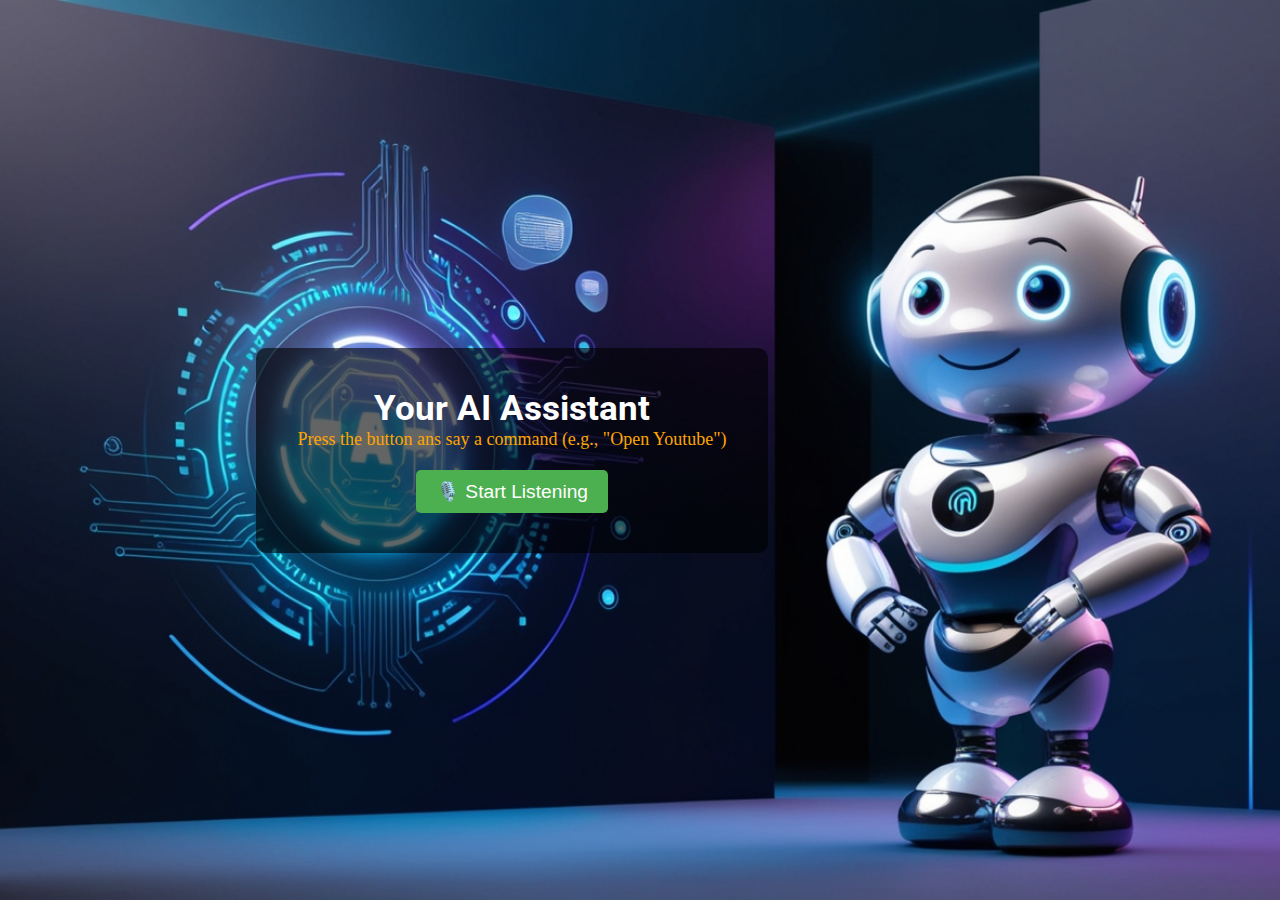
<file: AI Assistant/index.html>
<!DOCTYPE html>
<html lang="en">
<head>
    <meta charset="UTF-8">
    <meta name="viewport" content="width=device-width, initial-scale=1.0">
    <title>AI Assistant</title>
    <link rel="stylesheet" href="style.css">
</head>
<body>
    <div class ="container">
         <h1> Your AI Assistant</h1>
         <p> Press the button ans say a command (e.g., "Open Youtube") </p>
         <button id="listen-btn" class="btn"> 🎙️ Start Listening </button>
    </div>
    <script src="./script.js">
    </script>
</body>
</html>
</file>
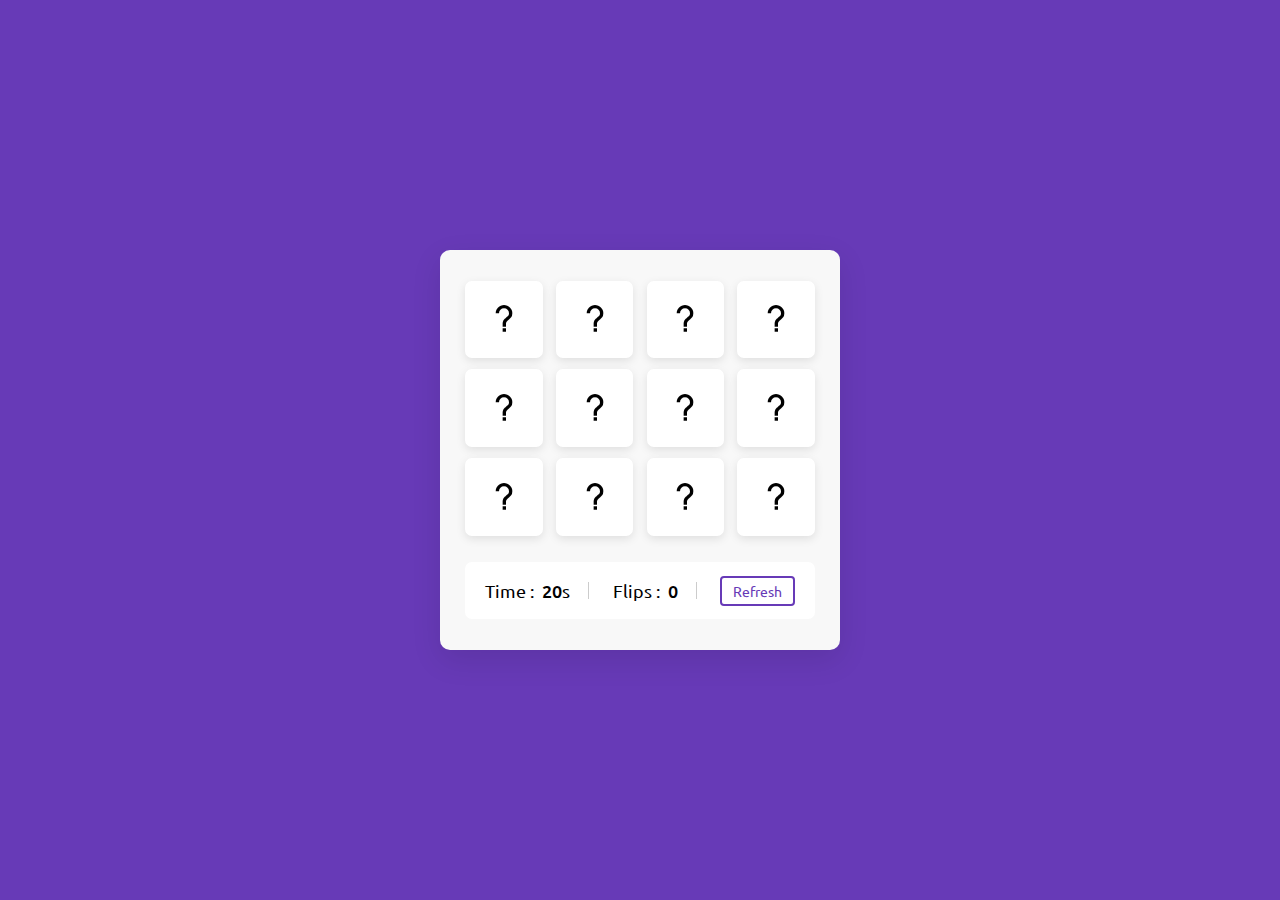
<file: FlipCardGame/index.html>
<!DOCTYPE html>
<html lang="en">
<head>
    <meta charset="UTF-8">
    <meta http-equiv="X-UA-Compatible" content="IE=edge">
    <link href='https://unpkg.com/boxicons@2.1.2/css/boxicons.min.css' rel='stylesheet'>
    <link rel="stylesheet" href="style.css">
    <meta name="viewport" content="width=device-width, initial-scale=1.0">
    <title>Memory FlipCard Game</title>
</head>
<body>

    <div class="wrapper">
        <ul class="cards">
            <li class="card">
                <div class="view front-view">
                    <i class='bx bx-question-mark'></i>
                </div>
                <div class="view back-view">
                    <i class='bx bxl-c-plus-plus'></i>
                </div>
            </li>
            <li class="card">
                <div class="view front-view">
                    <i class='bx bx-question-mark'></i>
                </div>
                <div class="view back-view">
                    <i class='bx bxl-python' ></i>
                </div>
            </li>
            <li class="card">
                <div class="view front-view">
                    <i class='bx bx-question-mark'></i>
                </div>
                <div class="view back-view">
                    <i class='bx bxl-java' ></i>
                </div>
            </li>
            <li class="card">
                <div class="view front-view">
                    <i class='bx bx-question-mark'></i>
                </div>
                <div class="view back-view">
                    <i class='bx bxl-html5' ></i>
                </div>
            </li>
            <li class="card">
                <div class="view front-view">
                    <i class='bx bx-question-mark'></i>
                </div>
                <div class="view back-view">
                    <i class='bx bxl-javascript' ></i>
                </div>
            </li>
            <li class="card">
                <div class="view front-view">
                    <i class='bx bx-question-mark'></i>
                </div>
                <div class="view back-view">
                    <i class='bx bxl-react' ></i>
                </div>
            </li>
            <li class="card">
                <div class="view front-view">
                    <i class='bx bx-question-mark'></i>
                </div>
                <div class="view back-view">
                    <i class='bx bxl-c-plus-plus'></i>
                </div>
            </li>
            <li class="card">
                <div class="view front-view">
                    <i class='bx bx-question-mark'></i>
                </div>
                <div class="view back-view">
                    <i class='bx bxl-python' ></i>
                </div>
            </li>
            <li class="card">
                <div class="view front-view">
                    <i class='bx bx-question-mark'></i>
                </div>
                <div class="view back-view">
                    <i class='bx bxl-java' ></i>
                </div>
            </li>
            <li class="card">
                <div class="view front-view">
                    <i class='bx bx-question-mark'></i>
                </div>
                <div class="view back-view">
                    <i class='bx bxl-html5' ></i>
                </div>
            </li>
            <li class="card">
                <div class="view front-view">
                    <i class='bx bx-question-mark'></i>
                </div>
                <div class="view back-view">
                    <i class='bx bxl-javascript' ></i>
                </div>
            </li>
            <li class="card">
                <div class="view front-view">
                    <i class='bx bx-question-mark'></i>
                </div>
                <div class="view back-view">
                    <i class='bx bxl-react' ></i>
                </div>
            </li>

            <div class="details">
                <p class="time">Time : <span><b>0</b>s</span></p>
                <p class="flips">Flips : <span><b>0</b></span></p>
                <button>Refresh</button>
            </div>
        </ul>
    </div>


    
    <script src="script.js"></script>

</body>
</html>
</file>
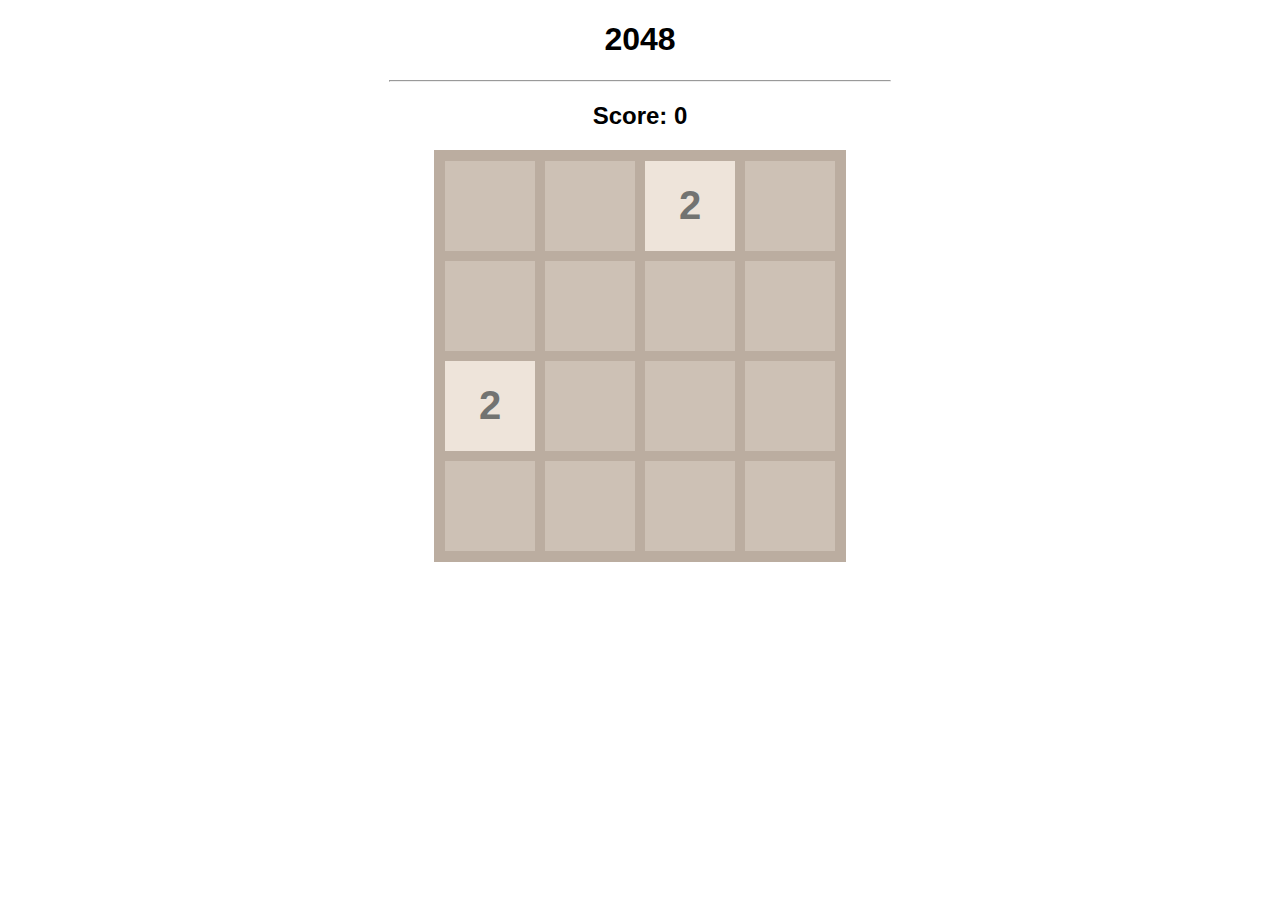
<file: 2048Game/2048.html>
<!DOCTYPE html>
<html>
    <head>
        <meta charset="UTF-8">
        <meta name="viewport" content="width=device-width, initial-scale=1.0">
        <title>2048</title>
        <link rel="stylesheet" href="2048.css">
        <script src="2048.js"></script>
    </head>

    <body>
        <h1>2048</h1>
        <hr>
        <h2>Score: <span id="score">0</span></h2>
        <div id="board">
        </div>
    </body>
</html>
</file>
<file: AI Assistant/style.css>
@import url('https://fonts.googleapis.com/css2?family=Roboto:wght@400;700;900&display=swap');
*{
    padding: 0;
    margin: 0;
    box-sizing: border-box;
}

html,body{
    height: 100%;
    width: 100%;
}

body{
    width: 100vw;
    height: 100vh;
    display: flex;
    justify-content: center;
    align-items: center;
    color: white;
    background-image: url('./Leonardo_Phoenix_A_visually_captivating_hightech_background_fo_3.jpg');
    background-size: cover;
    background-position: center;
    background-repeat: no repeat;
    position: relative;
    overflow: hidden;
}

.container{
    padding: 40px;
    position: absolute;
    left: 20%;
    background-color: rgba(0, 0, 0, 0.6);
    border-radius: 10px;
    width: 40%;
    display: flex;
    align-items: center;
    justify-content: center;
    flex-direction: column;
}

h1{
    font-size: 35px;
    font-family: "Roboto";
}

p{
    color: orange;
    font-size: 18px;
}

.btn{
    margin-top: 20px;
    padding: 10px 20px;
    font-size: 1.2em;
    cursor: pointer;
    color: #fff;
    background-color: #4CAF50;
    border: none;
    border-radius: 5px;
    transition: background-color 0.2s;
}

.btn:hover{
    background-color: #45A049;
}

.listening{
    animation: pulse 1s infinite;
    background-color: #FF6347;
}

@keyframes pulse{
    0% {
        transform: scale(1);
    }

    50% {
        transform: scale(1.1);
    }

    100% {
        transform: scale(1);
    }
}
</file>
<file: FlipCardGame/style.css>
@import url('https://fonts.googleapis.com/css2?family=Ubuntu:ital,wght@0,400;0,500;1,300&display=swap');

*{
    padding: 0;
    margin: 0;
    box-sizing: border-box;
    font-family: 'Ubuntu', sans-serif;
}
p{
    font-size: 20px;
}
body{
    display: flex;
    align-items: center;
    justify-content: center;
    min-height: 100vh;
    background: #673AB7;
}

.wrapper{
    padding: 25px;
    background: #f8f8f8;
    border-radius: 10px;
    box-shadow: 0 10px 30px rgba(0,0,0,0.1);
}

.cards, .card, .view, .details, p{
    display: flex;
    align-items: center;
    justify-content: center;
}

.cards{
    height: 350px;
    width: 350px;
    flex-wrap: wrap;
    justify-content: space-between;
}

.cards .card{
    cursor: pointer;
    position: relative;
    perspective: 1000px;
    transform-style: preserve-3d;
    height: calc(100% / 4 - 10px);
    width: calc(100% / 4 - 10px);
}

.card.shake{
    animation: shake 0.35s ease-in-out;
}

@keyframes shake{
    0%, 100%{
        transform: translateX(0);
    }
    20%{
        transform: translateX(-13px);
    }
    40%{
        transform: translateX(13px);
    }
    60%{
        transform: translateX(-8px);
    }
    80%{
        transform: translateX(8px);
    }
}

.cards .card .view{
    width: 100%;
    height: 100%;
    user-select: none;
    pointer-events: none;
    position: absolute;
    background: #fff;
    border-radius: 7px;
    backface-visibility: hidden;
    transition: transform 0.25s linear;
    box-shadow: 0 3px 10px rgba(0,0,0,0.1);
}

.card .front-view i{
    font-size: 40px;
}

.card .back-view i{
    font-size: 40px;
}

.card .back-view {
    transform: rotateY(-180deg);
}
.card.flip .front-view{
    transform: rotateY(180deg);
}

.card.flip .back-view{
    transform: rotateY(0);
}

.details{
    width: 100%;
    margin-top: 15px;
    padding: 0 20px;
    background: #fff;
    border-radius: 7px;
    height: calc(100% / 4 - 30px);
    justify-content: space-between;
}

.details p{
    font-size: 18px;
    height: 17px;
    padding-right: 18px;
    border-right: 1px solid #ccc;
}

.details p span{
    margin-left: 8px;
}

.details p b{
    font-weight: 500;
}

.details button{
    cursor: pointer;
    font-size: 14px;
    color: #673AB7;
    border-radius: 4px;
    padding: 4px 11px;
    background: #fff;
    border: 2px solid #673AB7;
    transition: 0.3s ease;
}

.details button:hover{
    color: #fff;
    background: #673AB7;
}

::selection{
    color: #fff;
    background: #673AB7;
}

@media screen and (max-width: 700px) {
    .cards{
        height: 350px;
        width: 350px;
    }
    .card .front-view i{
        font-size: 35px;
    }
    .card .back-view i{
        font-size: 35px;
    }
}

@media screen and (max-width: 530px) {
    .cards{
        height: 300px;
        width: 300px;
    }
    .card .back-view i{
        font-size: 30px;
    }
    .details{
        margin-top: 10px;
        padding: 0 15px;
        height: calc(100% / 4 - 20px);
    }

    .details p{
        height: 15px;
        font-size: 17px;
        padding-right: 13px;
    }

    .details button{
        font-size: 13px;
        padding: 5px 10px;
        border: none;
        color: #fff;
        background: #673AB7;
    }
    
}
</file>
<file: 2048Game/2048.css>
body {
    font-family: Arial, Helvetica, sans-serif;
    text-align: center;
}

hr {
    width: 500px;
}

#board {
    width: 400px;
    height: 400px;
    background-color: #cdc1b5;
    border: 6px solid #bbada0;
    margin: 0 auto;
    display: flex;
    flex-wrap: wrap;
}

.tile {
    width: 90px;
    height: 90px;
    border: 5px solid #bbada0;
    font-size: 40px;
    font-weight: bold;
    display: flex;
    justify-content: center;
    align-items: center;
}

.x2 {
    background-color: #eee4da;
    color: #727371;
}

.x4 {
    background-color: #ece0ca;
    color: #727371;
}

.x8 {
    background-color: #f4b17a;
    color: white;
}

.x16{
    background-color: #f59575;
    color: white;
}

.x32{
    background-color: #f57c5f;
    color: white;
}

.x64{
    background-color: #f65d3b;
    color: white;
}

.x128{
    background-color: #edce71;
    color: white;
}

.x256{
    background-color: #edcc63;
    color: white;
}

.x512{
    background-color: #edc651;
    color: white;
}

.x1024{
    background-color: #eec744;
    color: white;
}

.x2048{
    background-color: #ecc230;
    color: white;
}

.x4096 {
    background-color: #fe3d3d;
    color: white;
}

.x8192 {
    background-color: #ff2020;
    color: white;
}
</file>
